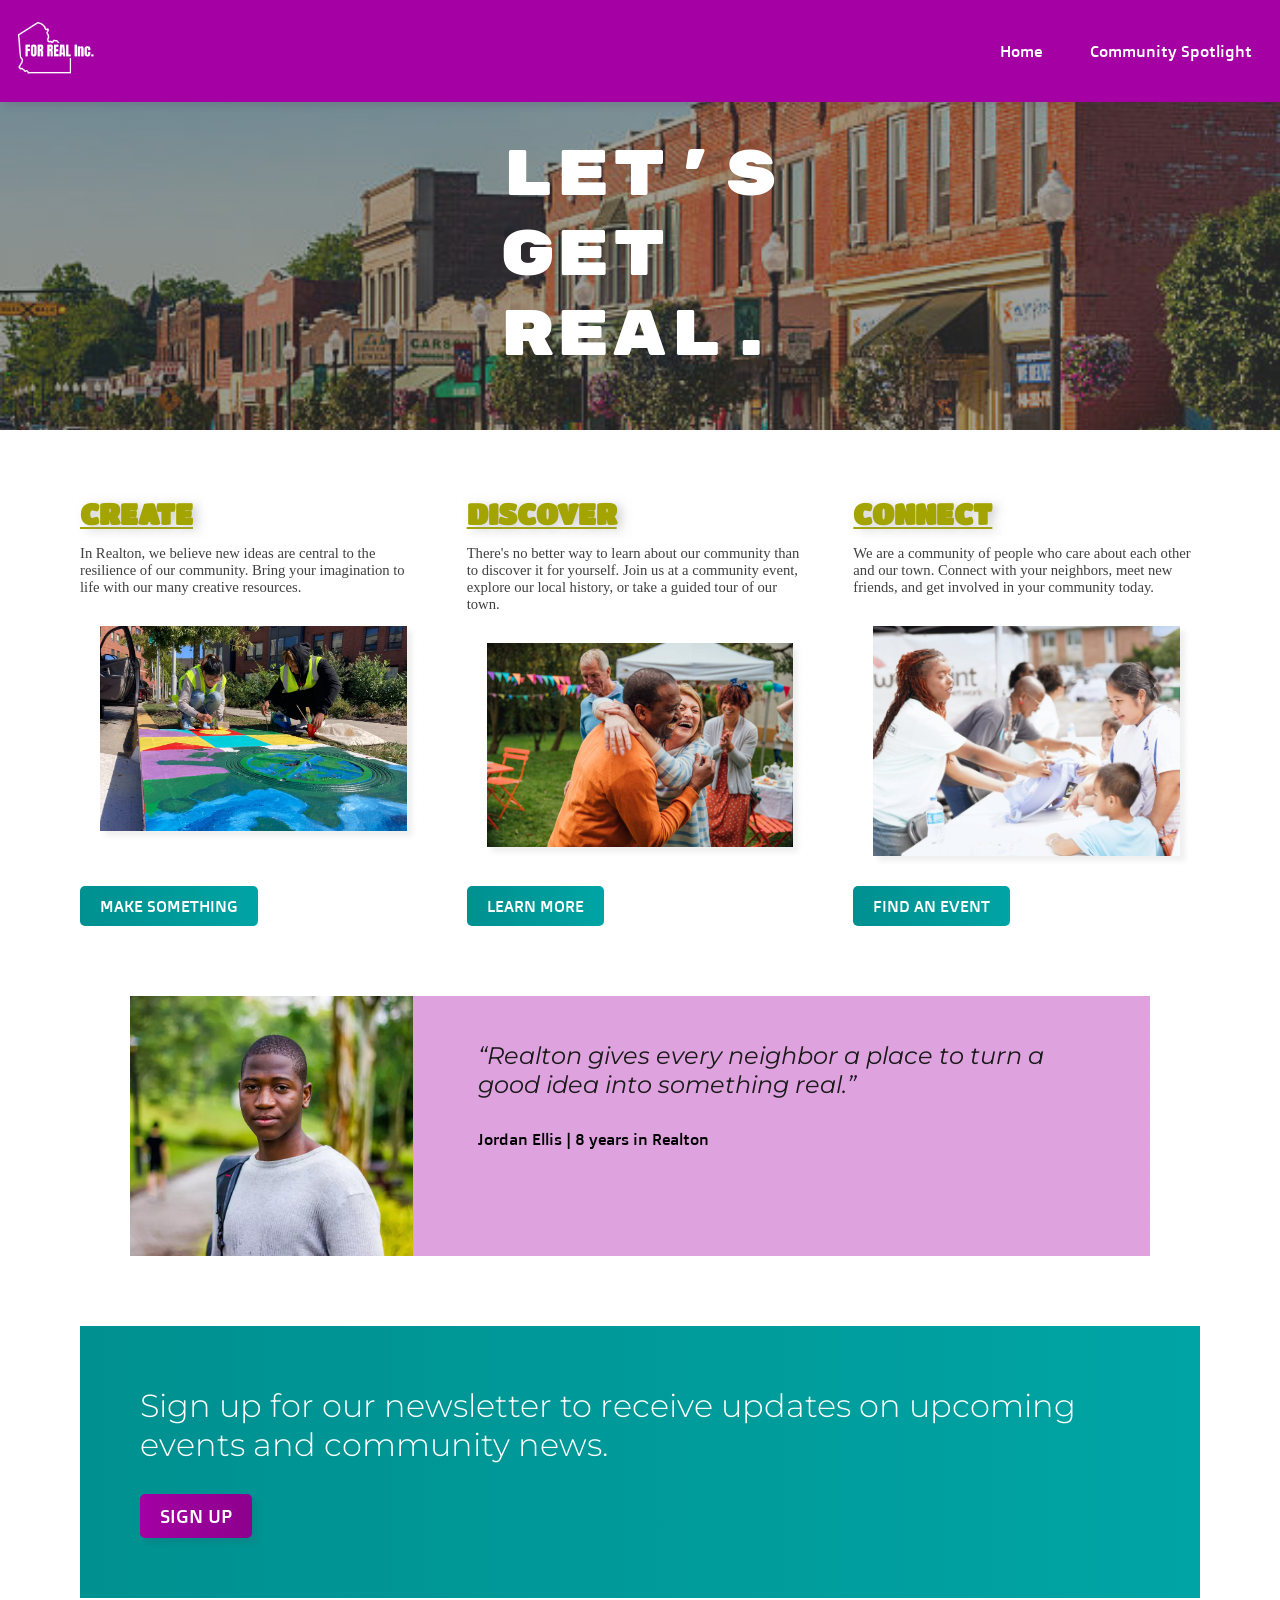
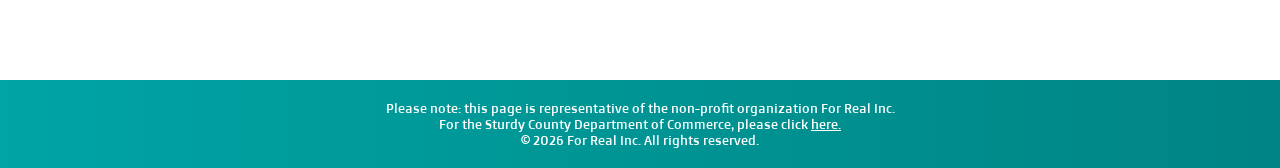
<file: index.html>
<!DOCTYPE html>
<html lang="en">

<head>

    <meta charset="UTF-8">
    <meta name="viewport" content="width=device-width, initial-scale=1.0">

    <title>Home | For Real Inc.</title>

    <link rel="icon" type="image/png" href="images/favicon.png">

    <link rel="stylesheet" href="style.css">

</head>

<body>

    <header>

        <nav>

            <div class="nav-logo">

                <a href="index.html" aria-label="Go to home page">

                    <img src="images/logo.png" alt="Site logo" class="logo-image">

                </a>

            </div>

            <ul class="nav-links">

                <li><a href="index.html">Home</a></li>
                <li><a href="event.html">Community Spotlight</a></li>

            </ul>

        </nav>

    </header>

    <main>

        <section id="index-hero" class="hero-section">

            <div class="hero-text">

                <p>
                    <span>Let's</span>
                    <span>Get</span>
                    <span>Real.</span>
                </p>

            </div>

        </section>

        <section class="main-content">

            <section id="values-grid">

                <!-- CREATE SECTION -->
                <article class="value-container">

                    <h1>Create</h1>
                    <p class="value-text">
                        In Realton, we believe new ideas are central to the resilience of our community.
                        Bring your imagination to life with our many creative resources.
                    </p>
                    <img src="images/create.jpg" alt="Two people painting a sidewalk">
                    <a href="#" class="button">Make Something</a>

                </article>

                <!-- DISCOVER SECTION -->
                <article class="value-container">

                    <h1>Discover</h1>
                    <p class="value-text">
                        There's no better way to learn about our community than to discover it for yourself.
                        Join us at a community event, explore our local history, or take a guided tour of our town.
                    </p>
                    <img src="images/discover.jpg" alt="Two people hugging joyfully at a community festival">
                    <a href="#" class="button">Learn More</a>

                </article>

                <!-- CONNECT SECTION -->
                <article class="value-container">

                    <h1>Connect</h1>
                    <p class="value-text">
                        We are a community of people who care about each other and our town.
                        Connect with your neighbors, meet new friends, and get involved in your community today.
                    </p>
                    <img src="images/connect.jpg" alt="Two people shaking hands">
                    <a href="event.html" class="button">Find an Event</a>

                </article>

            </section>

            <section class="testimonial-banner">

                <blockquote class="testimonial-panel">

                    <img src="images/jordan.webp" alt="A headshot of Jordan Ellis">
                    <div class="testimonial-content">
                        <p>“Realton gives every neighbor a place to turn a good idea into something real.”</p>
                        <cite>Jordan Ellis | 8 years in Realton</cite>
                    </div>

                </blockquote>

            </section>

            <section id="newsletter-banner">

                <div id="newsletter-text">

                    <p>Sign up for our newsletter to receive updates on upcoming events and community news.</p>
                    <a href="#" id="banner-btn" class="button">Sign Up</a>

                </div>

            </section>

        </section>

    </main>

    <footer>

        <p>
            <span>Please note: this page is representative of the non-profit organization For Real Inc.</span>
            <span>For the Sturdy County Department of Commerce, please click <a href="#">here.</a></span>
            <span>&copy; 2026 For Real Inc. All rights reserved.</span>
        </p>

    </footer>

</body>

</html>
</file>
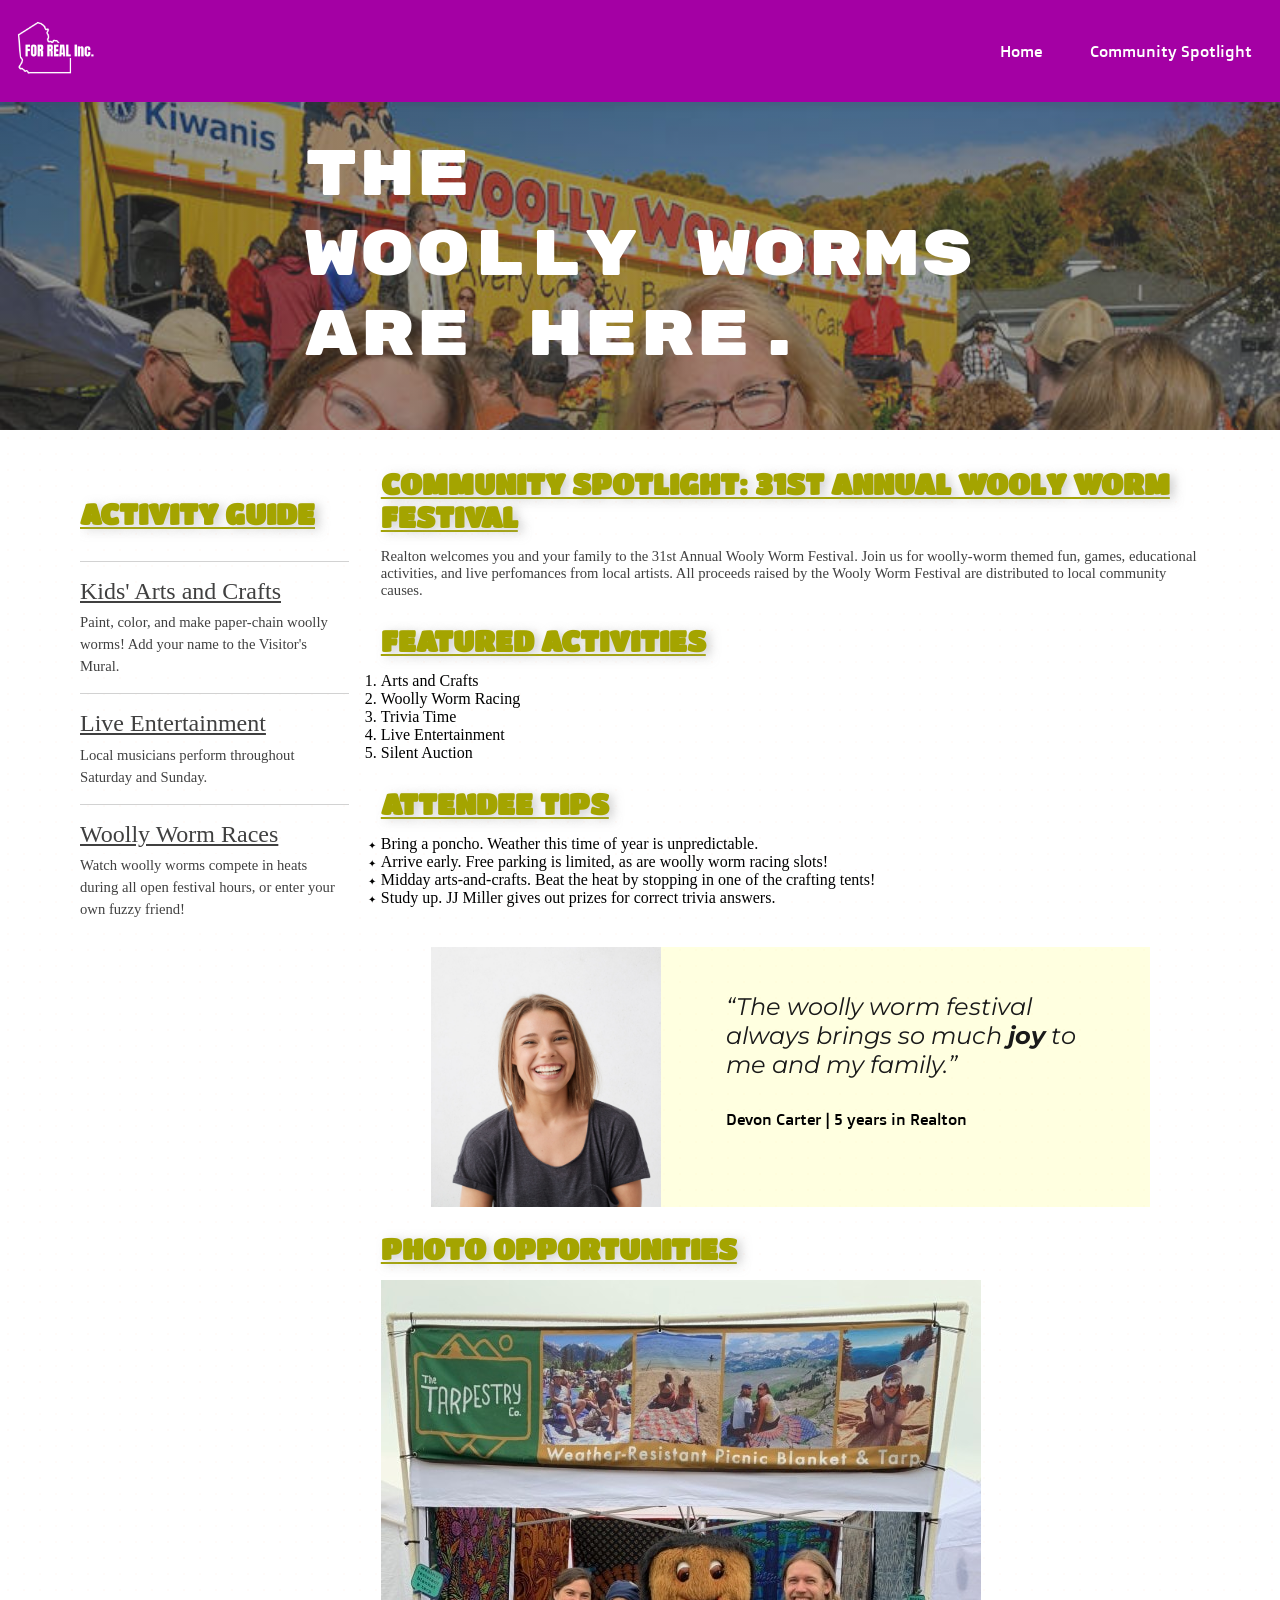
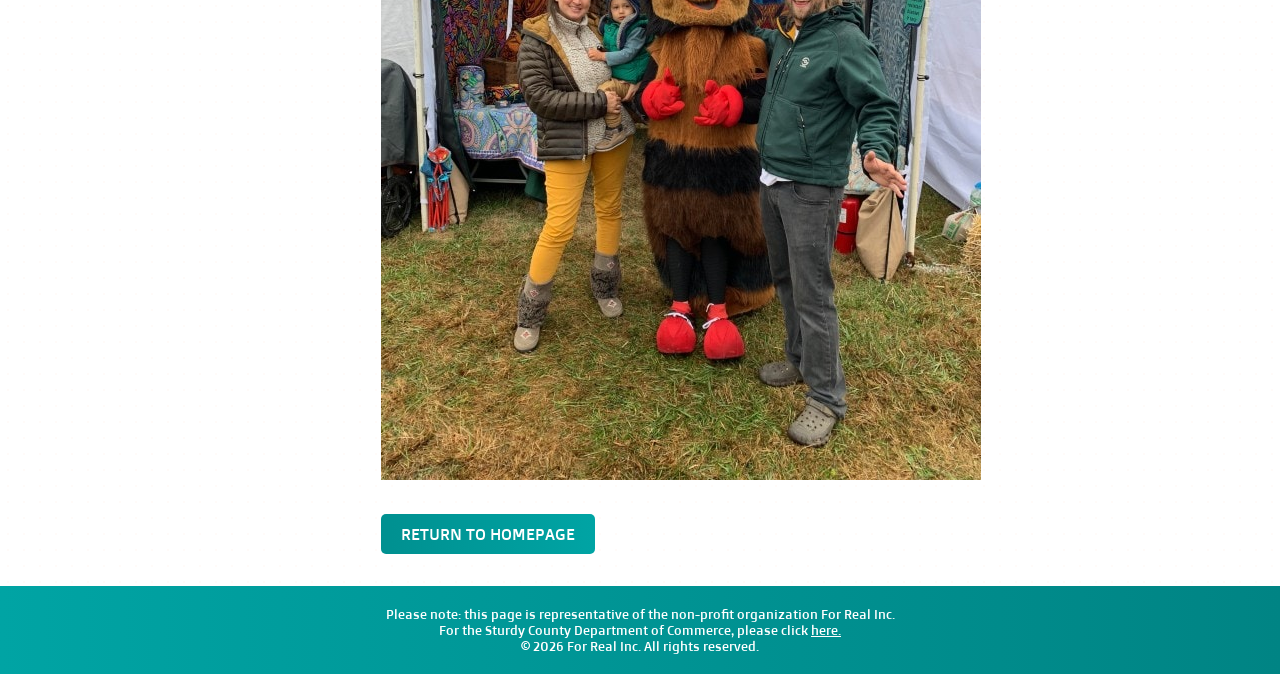
<file: event.html>
<!DOCTYPE html>
<html lang="en">

<head>

    <meta charset="UTF-8">
    <meta name="viewport" content="width=device-width, initial-scale=1.0">
    <title>Community Spotlight | For Real Inc.</title>
    <link rel="icon" type="image/png" href="images/favicon.png">
    <link rel="stylesheet" href="style.css">

</head>

<body>

    <!-- Extra features completed: favicon and custom list marker -->

    <header>

        <nav>

            <div class="nav-logo">

                <a href="index.html" aria-label="Go to home page">

                    <img src="images/logo.png" alt="Site logo" class="logo-image">

                </a>

            </div>

            <ul class="nav-links">

                <li><a href="index.html">Home</a></li>
                <li><a href="event.html">Community Spotlight</a></li>

            </ul>

        </nav>

    </header>

    <main>

        <section id="event-hero" class="hero-section">

            <div class="hero-text">

                <p>
                    <span>The</span>
                    <span>Woolly Worms</span>
                    <span>Are Here.</span>
                </p>

            </div>

        </section>

        <section id="event-content" class="main-content">

            <aside>

                <h1>Activity Guide</h1>

                <div class="activity-description">
                    <h2>Kids' Arts and Crafts</h2>
                    <p>
                        Paint, color, and make paper-chain woolly worms!
                        Add your name to the Visitor's Mural.
                    </p>
                </div>

                <div class="activity-description">
                    <h2>Live Entertainment</h2>
                    <p>
                        Local musicians perform throughout Saturday and Sunday.
                    </p>
                </div>

                <div class="activity-description">
                    <h2>Woolly Worm Races</h2>
                    <p>
                        Watch woolly worms compete in heats during all open festival hours, or enter your own fuzzy
                        friend!
                    </p>
                </div>

            </aside>

            <section id="event-body">

                <section class="event-section">
                    <h1>Community Spotlight: 31st Annual Wooly Worm Festival</h1>
                    <p>
                        Realton welcomes you and your family to the 31st Annual Wooly Worm Festival.
                        Join us for woolly-worm themed fun, games, educational activities, and live perfomances from
                        local artists.
                        All proceeds raised by the Wooly Worm Festival are distributed to local community causes.
                    </p>
                </section>

                <section class="event-section">
                    <h1>Featured Activities</h1>
                    <ol>
                        <li>Arts and Crafts</li>
                        <li>Woolly Worm Racing</li>
                        <li>Trivia Time</li>
                        <li>Live Entertainment</li>
                        <li>Silent Auction</li>
                    </ol>
                </section>

                <section id="attendee-tips" class="event-section">
                    <h1>Attendee Tips</h1>
                    <ul>
                        <li>Bring a poncho. Weather this time of year is unpredictable.</li>
                        <li>Arrive early. Free parking is limited, as are woolly worm racing slots!</li>
                        <li>Midday arts-and-crafts. Beat the heat by stopping in one of the crafting tents!</li>
                        <li>Study up. JJ Miller gives out prizes for correct trivia answers.</li>
                    </ul>
                </section>

                <section class="testimonial-banner">

                    <blockquote id="event-testimonial" class="testimonial-panel">

                        <img src="images/devon.jpeg" alt="A headshot of Devon Carter">
                        <div class="testimonial-content">
                            <p>“The woolly worm festival always brings so much <span id="bold-text">joy</span> to me and my family.”</p>
                            <cite>Devon Carter | 5 years in Realton</cite>
                        </div>

                    </blockquote>

                </section>

                <section class="event-section">
                    <h1>Photo Opportunities</h1>
                    <img src="images/event-main.jpeg" alt="Young family posing with Woolly Worm Festival mascot">
                </section>

                <a href="index.html" class="button">Return to Homepage</a>

            </section>

        </section>

    </main>

    <footer>

        <p>
            <span>Please note: this page is representative of the non-profit organization For Real Inc.</span>
            <span>For the Sturdy County Department of Commerce, please click <a href="#">here.</a></span>
            <span>&copy; 2026 For Real Inc. All rights reserved.</span>
        </p>

    </footer>

</body>
</file>
<file: style.css>
@import url('https://fonts.googleapis.com/css2?family=Doppio+One&family=Montserrat:ital,wght@0,100..900;1,100..900&family=Roboto:ital,wght@0,100..900;1,100..900&family=Rubik+Mono+One&family=Titan+One&display=swap');

/* UNIVERSAL STYLING */
* {
  /* Box Model + Dimensions */
  margin: 0;
  padding: 0;
  box-sizing: border-box;

}

/* HEADERS STYLING */
h1, h2, h3, h4, h5, h6 {

  /* Typography + Text Styling */
  text-decoration: underline;

  /* Colors + Backgrounds */
  color: #A4A400;

}

h1 {

  /* Typography + Text Style */
  font-family: 'Titan One', Arial, Helvetica, sans-serif;
  font-weight: bold;
  font-size: 22pt;
  text-transform: uppercase;
  text-shadow: 5px 2px 10px rgba(170, 170, 170, 0.5);

}

h2 {

  /* Typography + Text Style */
  font-weight: normal;
  font-size: 18pt;

}

/* NAVBAR STYLING */
nav {

  /* Box Model + Dimensions */
  padding: 0.5rem 1rem;
  width: 100%;
  box-shadow: 5px 5px 5px #4343431f;

  /* Layout + Positions */
  display: flex;
  justify-content: space-between;
  align-items: center;
  position: fixed;
  top: 0;
  left: 0;
  right: 0;
  z-index: 1000;

  /* Colors + Backgrounds */
  background-color: #A400A4;

}

.nav-logo img {

  /* Box Model + Dimensions */
  max-height: 80px;

}

.nav-logo a {

  /* Typography + Text Styling */
  font-size: 1.5rem;
  font-weight: bold;
  text-decoration: none;

  /* Colors + Backgrounds */
  color: white;

  /* Transitions + Animations */
  transition: all 0.3s ease;

}

.nav-logo:hover {

  background-color: #8d008d;

}

.nav-links {

  /* Layout + Positioning */
  display: flex;
  gap: 1.5rem;

  /* Typography + Text Styling*/
  font-family: 'Doppio One', Arial, Helvetica, sans-serif;

  /* User Interface + Lists */
  list-style: none;

}

.nav-links a {

  /* Box Model + Dimensions */
  padding: 0.5rem 0.75rem;

  /* Typography + Text Styling */
  text-decoration: none;
  font-size: 1rem;
  font-weight: 500;

  /* Colors + Backgrounds */
  color: white;

  /* Transitions + Animations */
  transition: all 0.3s ease;

}

.nav-links a:hover {

  /* Colors + Backgrounds */
  color: grey;

}

/* MAIN SECTION STYLING */
main {

  padding-top: 80px;

}

/* HERO STYLING */
.hero-section {

  /* Box Model + Dimensions */
  min-height: 350px;
  box-sizing: border-box;

  /* Layout + Positioning */
  display: flex;
  justify-content: center;
  align-items: center;

  /* Colors + Backgrounds */
  background-size: cover;
  background-position: center;

}

.hero-text span {

  /* Layout + Dimensions */
  display: block;

  /* Typography + Text Styling */
  font-family: 'Rubik Mono One', Arial, Helvetica, sans-serif;
  font-size: 48pt;
  letter-spacing: 2px;

  /* Colors + Backgrounds */
  color: white;

}

#index-hero {

  /* Colors + Backgrounds */
  background-image: linear-gradient(to right, #34343480, #46464680), url('images/index-hero.jpg');

}

#event-hero {

  /* Colors + Backgrounds */
  background-image: linear-gradient(to right, #34343480, #46464680), url('images/event-hero.jpg');
  background-position: center top;

}

/* MAIN CONTENT STYLING */
.main-content {

  /* Box Model + Dimensions */
  width: 100%;
  padding: 2rem 5rem;
  box-sizing: border-box;

  /* Colors + Backgrounds */
  background-color: white;
  background-image: radial-gradient(#fffbf9 1px, transparent 1px);
  background-size: 16px 16px;

}

.main-content h1 {

  /* Box Model + Dimensions */
  padding: 5px 0 15px;

}
.main-content p {

  /* Typography + Text Styling */
  font-size: 11pt;
  font-family: Georgia, Garamond, serif;

  /* Colors + Background */
  background-color: white;
  color: #404040;
  
}

/* VALUES GRID STYLING */
#values-grid {

  /* Box Model + Dimensions */
  padding: 30px 0 50px;

  /* Layout + Positioning */
  display: grid;
  align-items: stretch;
  grid-template-columns: repeat(3, minmax(0, 1fr));
  grid-auto-rows: auto;
  gap: 40px;
  position: relative;
  z-index: 1;

}

.value-container {

  /* Box Model + Dimensions */
  min-width: 0;

  /* Layout + Positioning */
  display: flex;
  flex-direction: column;

}

.value-container img {

  /* Box Model + Dimensions */
  width: relative;
  margin: 30px 20px;
  height: auto;


  /* Layout + Positioning */
  display: block;
  justify-content: center;
  align-items: center;
  overflow: hidden;

  /* Visual Effects + UI */
  box-shadow: 5px 5px 5px #7979791f;

}

.button {

  /* Box Model + Dimensions */
  padding: 10px 20px;
  margin-top: 10px;
  border-radius: 5px;

  /* Layout + Positioning */
  display: inline-block;

  /* Typography + Text Styling */
  font-family: 'Doppio One', arial, helvetica, sans-serif;
  text-decoration: none;
  text-transform: uppercase;

  /* Colors + Backgrounds */
  color: white;
  background-color: #00A4A4;
  background-image: linear-gradient(to left, #00A4A4, #009090);

  /* Transitions + Animations */
  transition: all 0.3s ease;

}

.button:hover{

  color: grey;

}

.value-container .button {

  /* Box Model + Dimensions */
  margin-top: auto;

  /* Layout + Positioning */
  align-self: flex-start;

}

/* TESTIMONIAL STYLING */
.testimonial-banner {

  /* Box Model + Dimensions */
  padding: 20px 50px;

}

.testimonial-panel {

  /* Box Model + Dimensions */
  margin: 0;
  padding: 0;

  /* Layout + Positioning */
  display: flex;
  align-items: stretch;
  height: 260px;

  /* Colors + Backgrounds */
  background-color: #a400a45d;

}

.testimonial-panel img {

  /* Box Model + Dimensions */
  width: 32%;
  height: 260px;

  /* Layout + Positioning */
  object-fit: cover;

}

.testimonial-content {

  /* Box Model + Dimensions */
  padding: 35px 45px;

}

.testimonial-panel p {

  /* Box Model + Dimensions */
  padding: 10px 20px 30px;

  /* Typography + Text Styling */
  font-family: 'Montserrat', arial, helvetica, sans-serif;
  font-size: 18pt;
  font-style: italic;

  /* Colors + Backgrounds */
  color: #1a1a1a;
  background-color: transparent;

}

.testimonial-panel cite {

  /* Box Model + Dimensions */
  padding: 0 20px;

  /* Typography + Text Styling */
  font-family: 'Doppio One', arial, helvetica, sans-serif;
  font-size: 12pt;
  font-style: normal;

}

#event-testimonial {

  background-color: #ffffa85b;

}

#bold-text {

  font-weight: bold;

}

/* NEWSLETTER BANNER STYLING */
#newsletter-banner {

  /* Box Model + Dimensions */
  padding: 60px;
  margin: 50px 0;
  box-sizing: border-box;

  /* Layout + Positioning */
  display: flex;
  align-items: center;
  position: relative;
  z-index: 1;

  /* Colors + Backgrounds */
  color: white;
  background-color: #00A4A4;
  background-image: linear-gradient(to left, #00A4A4, #009090);

}

#newsletter-banner p {

  /* Box Model + Dimensions */
  margin: 0;
  padding: 0;

  /* Typography + Text Styling */
  font-family: 'Montserrat', arial, helvetica, sans-serif;
  font-weight: 300;
  font-size: 24pt;

  /* Colors + Backgrounds */
  color: white;
  background-color: transparent;

}

#banner-btn {

  /* Box Model + Dimensions */
  margin-top: 30px;

  /* Typography + Text Styling */
  font-size: 14pt;

  /* Colors + Backgrounds */
  background-color: #A400A4;
  background-image: linear-gradient(to right, #A400A4, #8d008d);

  /* Visual Effects + UI */
  box-shadow: 5px 5px 5px #4343431f;

}

/* EVENT CONTENT STYLING */
#event-content {

  display: flex;
  align-items: flex-start;
  gap: 2rem;

}

/* EVENT ASIDE STYLING*/
#event-content > aside {

  width: 24%;
  max-height: 100%;
  padding: 30px 0 0;
  overflow-y: auto;
  flex: 0 0 24%;

}

#event-content aside h1,
#event-body > h1 {

  margin-bottom: 1rem;
  color: #A4A400;

}

.activity-description {

  padding: 1rem 0;
  border-top: 1px solid #d2d2d2;

}

.activity-description h2,
.schedule-day h2 {

  margin-bottom: 0.4rem;
  color: #404040;

}

.activity-description p,
.schedule-item p {

  line-height: 1.5;

}

/* EVENT BODY STYLING */
#event-body {

  min-width: 0;
  flex: 1;

}

.event-section {

  padding: 0 0 20px;

}

#attendee-tips li::marker {

  content:"✦  ";
  font-size: x-small;

}

/* FOOTER STYLING */
footer {

  /* Box Model + Dimensions */
  width: 100%;
  padding: 20px;
  box-sizing: border-box;

  /* Layout + Positioning */
  display: block;
  justify-content: center;
  align-items: center;

  /* Typography + Text Styling */
  font-size: 10pt;
  font-family: 'Doppio One', arial, helvetica, sans-serif;
  text-align: center;

  /* Colors + Backgrounds */
  color: white;
  background-color: #00A4A4;
  background-image: linear-gradient(to right, #00A4A4, #008484);

}

footer a {

  /* Colors + Backgrounds */
  color: white;

}

footer p span {

  /* Layout + Positioning */
  display: block;
}

/* MEDIA QUERIES */
@media (max-width: 768px) {

  #event-content {

    flex-direction: column;

  }

  #event-content > aside {

    width: 100%;
    max-height: 14rem;
    flex-basis: auto;

  }

  .schedule-item {

    grid-template-columns: 1fr;
    gap: 0.25rem;

  }

  #values-grid {

    grid-template-columns: 1fr;

  }
  
}
</file>
